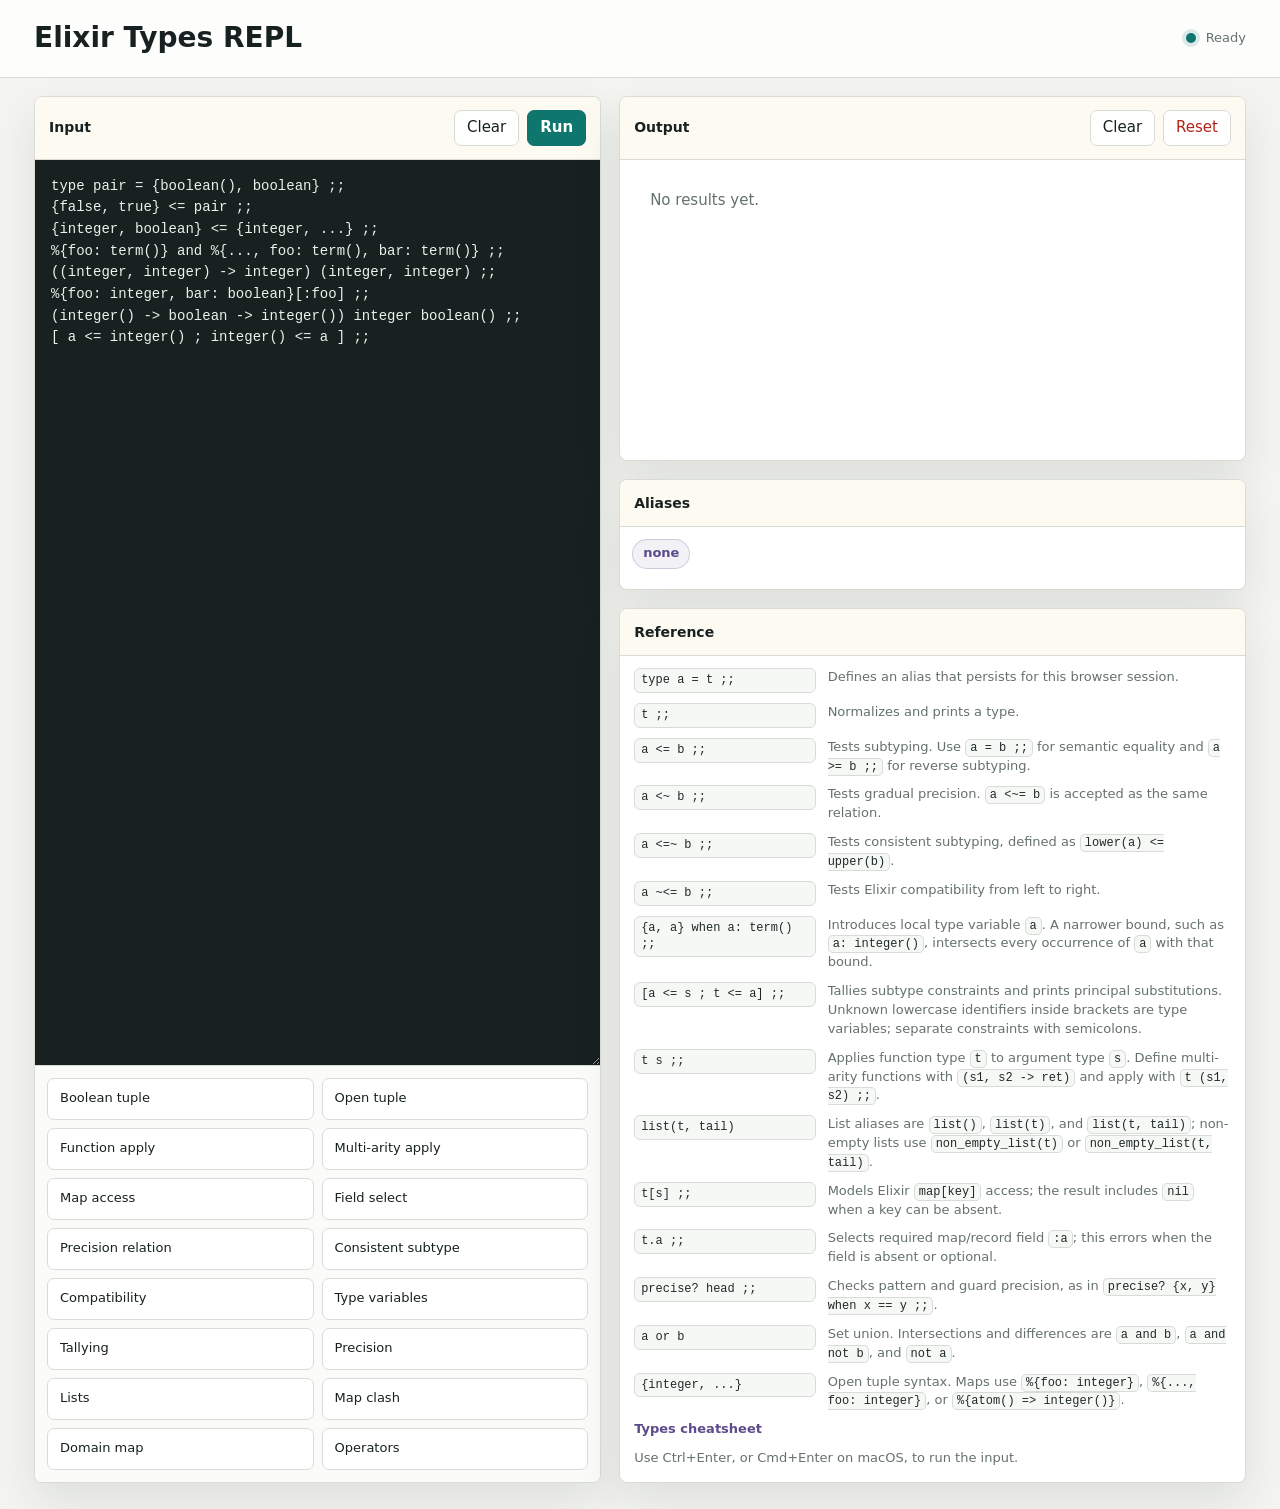
<file: types-repl/index.html>
<!doctype html>
<html lang="en">
<head>
  <meta charset="utf-8">
  <meta name="viewport" content="width=device-width, initial-scale=1">
  <title>Elixir Types REPL</title>
  <style>
    :root {
      color-scheme: light;
      --bg: #f4f5f1;
      --surface: #ffffff;
      --surface-strong: #fdfaf2;
      --ink: #172121;
      --muted: #64716f;
      --line: #d7ddd6;
      --teal: #0f766e;
      --teal-strong: #0b5f5a;
      --amber: #b45309;
      --violet: #5b4b8a;
      --red: #b42318;
      --code-bg: #18211f;
      --code-ink: #eaf2ec;
      --shadow: 0 18px 45px rgba(25, 35, 31, 0.10);
    }

    * {
      box-sizing: border-box;
    }

    body {
      margin: 0;
      min-height: 100vh;
      background: var(--bg);
      color: var(--ink);
      font: 15px/1.45 system-ui, -apple-system, BlinkMacSystemFont, "Segoe UI", sans-serif;
    }

    button,
    textarea {
      font: inherit;
    }

    .shell {
      min-height: 100vh;
      display: grid;
      grid-template-rows: auto 1fr;
    }

    header {
      display: flex;
      align-items: center;
      justify-content: space-between;
      gap: 18px;
      padding: 18px clamp(16px, 3vw, 34px);
      border-bottom: 1px solid var(--line);
      background: rgba(255, 255, 255, 0.78);
      backdrop-filter: blur(12px);
    }

    h1 {
      margin: 0;
      font-size: clamp(20px, 3vw, 28px);
      font-weight: 720;
      letter-spacing: 0;
    }

    .status {
      display: flex;
      align-items: center;
      gap: 10px;
      color: var(--muted);
      font-size: 13px;
      white-space: nowrap;
    }

    .dot {
      width: 10px;
      height: 10px;
      border-radius: 50%;
      background: var(--amber);
      box-shadow: 0 0 0 4px rgba(180, 83, 9, 0.14);
    }

    .dot.ok {
      background: var(--teal);
      box-shadow: 0 0 0 4px rgba(15, 118, 110, 0.14);
    }

    main {
      display: grid;
      grid-template-columns: minmax(330px, 0.95fr) minmax(360px, 1.05fr);
      gap: 18px;
      padding: 18px clamp(16px, 3vw, 34px) 26px;
      min-height: 0;
    }

    .pane {
      min-width: 0;
      background: var(--surface);
      border: 1px solid var(--line);
      border-radius: 8px;
      box-shadow: var(--shadow);
      overflow: hidden;
      display: flex;
      flex-direction: column;
    }

    .pane-head {
      display: flex;
      align-items: center;
      justify-content: space-between;
      gap: 12px;
      padding: 13px 14px;
      border-bottom: 1px solid var(--line);
      background: var(--surface-strong);
    }

    .pane-title {
      font-weight: 700;
      font-size: 14px;
    }

    .actions {
      display: flex;
      align-items: center;
      gap: 8px;
      flex-wrap: wrap;
      justify-content: flex-end;
    }

    button {
      border: 1px solid var(--line);
      background: #fff;
      color: var(--ink);
      min-height: 36px;
      padding: 0 12px;
      border-radius: 7px;
      cursor: pointer;
    }

    button:hover {
      border-color: #aab8b4;
    }

    button:focus-visible,
    textarea:focus-visible {
      outline: 3px solid rgba(15, 118, 110, 0.2);
      outline-offset: 2px;
    }

    .primary {
      background: var(--teal);
      border-color: var(--teal);
      color: #fff;
      font-weight: 700;
    }

    .primary:hover {
      background: var(--teal-strong);
      border-color: var(--teal-strong);
    }

    .danger {
      color: var(--red);
    }

    textarea {
      width: 100%;
      min-height: 340px;
      flex: 1;
      resize: vertical;
      border: 0;
      padding: 16px;
      background: var(--code-bg);
      color: var(--code-ink);
      font: 14px/1.55 ui-monospace, SFMono-Regular, Menlo, Consolas, monospace;
      letter-spacing: 0;
      tab-size: 2;
    }

    .examples {
      padding: 12px;
      display: grid;
      grid-template-columns: repeat(2, minmax(0, 1fr));
      gap: 8px;
      border-top: 1px solid var(--line);
      background: #fbfcfa;
    }

    .example {
      text-align: left;
      height: 42px;
      overflow: hidden;
      white-space: nowrap;
      text-overflow: ellipsis;
      font-size: 13px;
    }

    .right-stack {
      display: grid;
      grid-template-rows: minmax(260px, 1fr) auto auto;
      gap: 18px;
      min-height: 0;
    }

    .output {
      padding: 12px;
      overflow: auto;
      min-height: 300px;
    }

    .entry {
      border: 1px solid var(--line);
      border-radius: 8px;
      overflow: hidden;
      margin-bottom: 10px;
      background: #fff;
    }

    .entry:last-child {
      margin-bottom: 0;
    }

    .entry pre {
      margin: 0;
      padding: 12px;
      overflow: auto;
      font: 13px/1.5 ui-monospace, SFMono-Regular, Menlo, Consolas, monospace;
      letter-spacing: 0;
    }

    .entry .cmd {
      background: #f6f8f6;
      color: #253330;
      border-bottom: 1px solid var(--line);
    }

    .entry .result {
      color: var(--teal-strong);
    }

    .entry .error {
      color: var(--red);
    }

    .empty {
      color: var(--muted);
      padding: 18px;
    }

    .alias-bar {
      padding: 12px;
      display: flex;
      gap: 8px;
      flex-wrap: wrap;
      min-height: 62px;
      align-content: flex-start;
    }

    .chip {
      display: inline-flex;
      align-items: center;
      min-height: 30px;
      padding: 0 10px;
      border: 1px solid rgba(91, 75, 138, 0.24);
      background: rgba(91, 75, 138, 0.08);
      color: var(--violet);
      border-radius: 999px;
      font-size: 13px;
      font-weight: 650;
    }

    .docs {
      padding: 12px 14px 14px;
      display: grid;
      gap: 10px;
    }

    .doc-row {
      display: grid;
      grid-template-columns: minmax(112px, 0.45fr) 1fr;
      gap: 12px;
      align-items: start;
      color: var(--muted);
      font-size: 13px;
      line-height: 1.45;
    }

    .doc-row > code {
      display: block;
      padding: 3px 6px;
      overflow-wrap: anywhere;
      border: 1px solid var(--line);
      border-radius: 6px;
      background: #f6f8f6;
      color: #1f2a27;
      font: 12px/1.4 ui-monospace, SFMono-Regular, Menlo, Consolas, monospace;
      letter-spacing: 0;
    }

    .doc-row span code {
      padding: 1px 4px;
      border: 1px solid var(--line);
      border-radius: 5px;
      background: #f6f8f6;
      color: #1f2a27;
      font: 12px/1.4 ui-monospace, SFMono-Regular, Menlo, Consolas, monospace;
      letter-spacing: 0;
    }

    .doc-note {
      color: var(--muted);
      font-size: 13px;
      line-height: 1.45;
    }

    .doc-note a {
      color: var(--violet);
      font-weight: 650;
      text-decoration: none;
    }

    .doc-note a:hover {
      text-decoration: underline;
    }

    @media (max-width: 860px) {
      header {
        align-items: flex-start;
        flex-direction: column;
      }

      main {
        grid-template-columns: 1fr;
      }

      .examples {
        grid-template-columns: 1fr;
      }

      .doc-row {
        grid-template-columns: 1fr;
        gap: 4px;
      }
    }

    @media (max-width: 520px) {
      .pane-head {
        align-items: flex-start;
        flex-direction: column;
      }

      .actions {
        width: 100%;
        justify-content: flex-start;
      }
    }
  </style>
</head>
<body>
  <div class="shell">
    <header>
      <h1>Elixir Types REPL</h1>
      <div class="status" aria-live="polite">
        <span id="dot" class="dot"></span>
        <span id="status">Ready</span>
      </div>
    </header>

    <main>
      <section class="pane">
        <div class="pane-head">
          <div class="pane-title">Input</div>
          <div class="actions">
            <button id="clearInput" type="button">Clear</button>
            <button id="run" type="button" class="primary" title="Run (Ctrl+Enter)">Run</button>
          </div>
        </div>
        <textarea id="input" spellcheck="false">type pair = {boolean(), boolean} ;;
{false, true} <= pair ;;
{integer, boolean} <= {integer, ...} ;;
%{foo: term()} and %{..., foo: term(), bar: term()} ;;
((integer, integer) -> integer) (integer, integer) ;;
%{foo: integer, bar: boolean}[:foo] ;;
(integer() -> boolean -> integer()) integer boolean() ;;
[ a <= integer() ; integer() <= a ] ;;</textarea>
        <div class="examples" id="examples"></div>
      </section>

      <div class="right-stack">
        <section class="pane">
          <div class="pane-head">
            <div class="pane-title">Output</div>
            <div class="actions">
              <button id="clearOutput" type="button">Clear</button>
              <button id="reset" type="button" class="danger">Reset</button>
            </div>
          </div>
          <div id="output" class="output">
            <div class="empty">No results yet.</div>
          </div>
        </section>

        <section class="pane">
          <div class="pane-head">
            <div class="pane-title">Aliases</div>
          </div>
          <div id="aliases" class="alias-bar">
            <span class="chip">none</span>
          </div>
        </section>

        <section class="pane">
          <div class="pane-head">
            <div class="pane-title">Reference</div>
          </div>
          <div class="docs">
            <div class="doc-row">
              <code>type a = t ;;</code>
              <span>Defines an alias that persists for this browser session.</span>
            </div>
            <div class="doc-row">
              <code>t ;;</code>
              <span>Normalizes and prints a type.</span>
            </div>
            <div class="doc-row">
              <code>a &lt;= b ;;</code>
              <span>Tests subtyping. Use <code>a = b ;;</code> for semantic equality and <code>a &gt;= b ;;</code> for reverse subtyping.</span>
            </div>
            <div class="doc-row">
              <code>a &lt;~ b ;;</code>
              <span>Tests gradual precision. <code>a &lt;~= b</code> is accepted as the same relation.</span>
            </div>
            <div class="doc-row">
              <code>a &lt;=~ b ;;</code>
              <span>Tests consistent subtyping, defined as <code>lower(a) &lt;= upper(b)</code>.</span>
            </div>
            <div class="doc-row">
              <code>a ~&lt;= b ;;</code>
              <span>Tests Elixir compatibility from left to right.</span>
            </div>
            <div class="doc-row">
              <code>{a, a} when a: term() ;;</code>
              <span>Introduces local type variable <code>a</code>. A narrower bound, such as <code>a: integer()</code>, intersects every occurrence of <code>a</code> with that bound.</span>
            </div>
            <div class="doc-row">
              <code>[a &lt;= s ; t &lt;= a] ;;</code>
              <span>Tallies subtype constraints and prints principal substitutions. Unknown lowercase identifiers inside brackets are type variables; separate constraints with semicolons.</span>
            </div>
            <div class="doc-row">
              <code>t s ;;</code>
              <span>Applies function type <code>t</code> to argument type <code>s</code>. Define multi-arity functions with <code>(s1, s2 -&gt; ret)</code> and apply with <code>t (s1, s2) ;;</code>.</span>
            </div>
            <div class="doc-row">
              <code>list(t, tail)</code>
              <span>List aliases are <code>list()</code>, <code>list(t)</code>, and <code>list(t, tail)</code>; non-empty lists use <code>non_empty_list(t)</code> or <code>non_empty_list(t, tail)</code>.</span>
            </div>
            <div class="doc-row">
              <code>t[s] ;;</code>
              <span>Models Elixir <code>map[key]</code> access; the result includes <code>nil</code> when a key can be absent.</span>
            </div>
            <div class="doc-row">
              <code>t.a ;;</code>
              <span>Selects required map/record field <code>:a</code>; this errors when the field is absent or optional.</span>
            </div>
            <div class="doc-row">
              <code>precise? head ;;</code>
              <span>Checks pattern and guard precision, as in <code>precise? {x, y} when x == y ;;</code>.</span>
            </div>
            <div class="doc-row">
              <code>a or b</code>
              <span>Set union. Intersections and differences are <code>a and b</code>, <code>a and not b</code>, and <code>not a</code>.</span>
            </div>
            <div class="doc-row">
              <code>{integer, ...}</code>
              <span>Open tuple syntax. Maps use <code>%{foo: integer}</code>, <code>%{..., foo: integer}</code>, or <code>%{atom() =&gt; integer()}</code>.</span>
            </div>
            <div class="doc-note"><a href="https://elixir.hexdocs.pm/main/types-cheat.html" target="_blank" rel="noopener noreferrer">Types cheatsheet</a></div>
            <div class="doc-note">Use Ctrl+Enter, or Cmd+Enter on macOS, to run the input.</div>
          </div>
        </section>
      </div>
    </main>
  </div>

  <script>
    const examples = [
      ["Boolean tuple", "type pair = {boolean(), boolean} ;;\n{false, true} <= pair ;;"],
      ["Open tuple", "{integer, boolean} <= {integer, ...} ;;"],
      ["Function apply", "(integer() -> boolean -> integer()) integer boolean() ;;"],
      ["Multi-arity apply", "(integer, integer -> integer) (integer, integer) ;;"],
      ["Map access", "%{foo: integer, bar: boolean}[:foo] ;;\n%{atom() => integer()}[:foo] ;;"],
      ["Field select", "%{foo: integer, bar: boolean}.foo ;;\n%{foo: integer}.bar ;;"],
      ["Precision relation", "dynamic() <~ dynamic(integer()) ;;\ndynamic(integer()) <~ dynamic() ;;"],
      ["Consistent subtype", "dynamic(integer()) <=~ atom() ;;\ninteger() <=~ dynamic(atom()) ;;"],
      ["Compatibility", "integer() ~<= number() ;;\nnumber() ~<= integer() ;;"],
      ["Type variables", "{a, a} when a: term() ;;\n{a, a} when a: integer() ;;"],
      ["Tallying", "[ a <= integer() ] ;;\n[ a <= integer() ; integer() <= a ] ;;"],
      ["Precision", "precise? {x, y} when x == y ;;\nprecise? x when is_integer(x) ;;"],
      ["Lists", "list() ;;\nlist(integer, binary) ;;\nnon_empty_list(integer, binary) ;;"],
      ["Map clash", "%{foo: term()} and %{..., foo: term(), bar: term()} ;;"],
      ["Domain map", "%{atom() => integer()} ;;"],
      ["Operators", "integer or atom ;;\ninteger and not integer ;;\ninteger and not atom ;;\nnot integer and integer ;;"]
    ];

    const sessionKey = "elixir-types-repl-session";
    const session = localStorage.getItem(sessionKey) || newSession();
    localStorage.setItem(sessionKey, session);

    const input = document.querySelector("#input");
    const output = document.querySelector("#output");
    const aliases = document.querySelector("#aliases");
    const status = document.querySelector("#status");
    const dot = document.querySelector("#dot");

    function newSession() {
      if (window.crypto && crypto.randomUUID) {
        return crypto.randomUUID();
      }

      return String(Date.now()) + "-" + String(Math.random()).slice(2);
    }

    function setStatus(text, ok) {
      status.textContent = text;
      dot.classList.toggle("ok", Boolean(ok));
    }

    function clearEmpty() {
      const empty = output.querySelector(".empty");
      if (empty) empty.remove();
    }

    function addEntry(command, result, failed) {
      clearEmpty();

      const entry = document.createElement("div");
      entry.className = "entry";

      const cmd = document.createElement("pre");
      cmd.className = "cmd";
      cmd.textContent = command.trim();
      entry.appendChild(cmd);

      const body = document.createElement("pre");
      body.className = failed ? "error" : "result";
      body.textContent = result;
      entry.appendChild(body);

      output.prepend(entry);
    }

    function setAliases(names) {
      aliases.replaceChildren();

      if (!names.length) {
        const chip = document.createElement("span");
        chip.className = "chip";
        chip.textContent = "none";
        aliases.appendChild(chip);
        return;
      }

      for (const name of names) {
        const chip = document.createElement("span");
        chip.className = "chip";
        chip.textContent = name;
        aliases.appendChild(chip);
      }
    }

    async function post(path, payload) {
      const response = await fetch(path, {
        method: "POST",
        headers: {"content-type": "text/plain"},
        body: JSON.stringify(payload)
      });

      return await response.json();
    }

    async function runInput() {
      const command = input.value.trim();
      if (!command) return;

      setStatus("Running", false);

      try {
        const result = await post("https://atelier-audit.fr/types-repl-api/eval", {session, input: command});
        setAliases(result.aliases || []);

        if (result.ok) {
          addEntry(command, (result.output || []).join("\n") || "ok", false);
          setStatus("Ready", true);
        } else {
          addEntry(command, result.error || "error", true);
          setStatus("Error", false);
        }
      } catch (error) {
        addEntry(command, String(error), true);
        setStatus("Offline", false);
      }
    }

    async function resetSession() {
      const result = await post("https://atelier-audit.fr/types-repl-api/reset", {session});
      setAliases(result.aliases || []);
      output.replaceChildren();
      const empty = document.createElement("div");
      empty.className = "empty";
      empty.textContent = "No results yet.";
      output.appendChild(empty);
      setStatus("Ready", result.ok);
    }

    for (const [label, code] of examples) {
      const button = document.createElement("button");
      button.type = "button";
      button.className = "example";
      button.textContent = label;
      button.addEventListener("click", () => {
        input.value = code;
        input.focus();
      });
      document.querySelector("#examples").appendChild(button);
    }

    document.querySelector("#run").addEventListener("click", runInput);
    input.addEventListener("keydown", (event) => {
      if ((event.ctrlKey || event.metaKey) && event.key === "Enter") {
        event.preventDefault();
        runInput();
      }
    });
    document.querySelector("#reset").addEventListener("click", resetSession);
    document.querySelector("#clearInput").addEventListener("click", () => {
      input.value = "";
      input.focus();
    });
    document.querySelector("#clearOutput").addEventListener("click", () => {
      output.replaceChildren();
      const empty = document.createElement("div");
      empty.className = "empty";
      empty.textContent = "No results yet.";
      output.appendChild(empty);
    });

    setStatus("Ready", true);
  </script>
</body>
</html>
</file>
